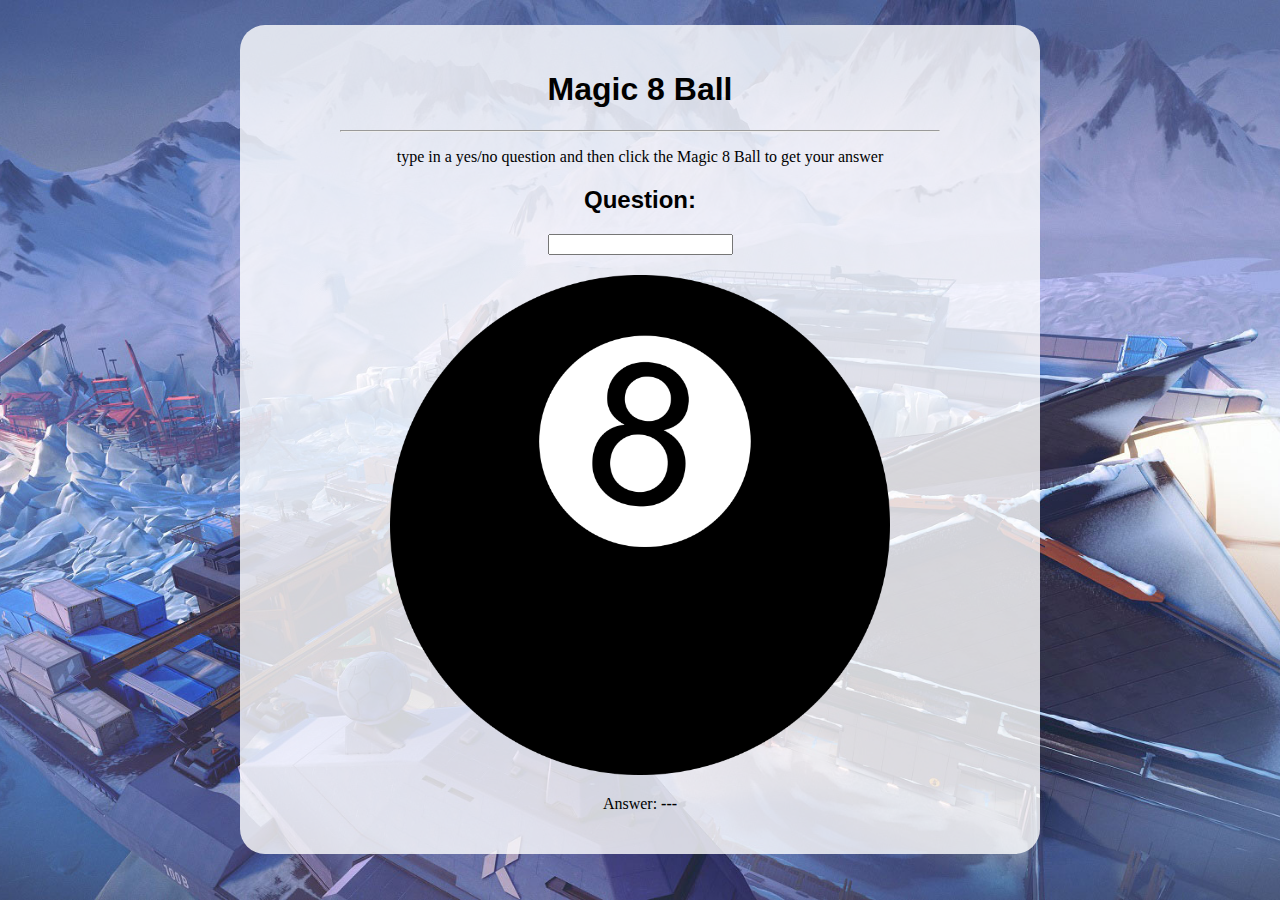
<file: magic 8 ball/index.html>
<!DOCTYPE html>
<html>
  <head>
    <title>Magic 8 Ball</title>

    <link rel="stylesheet" href="style.css" />
    <script defer src="main.js"></script>
  </head>

  <body>
    <h1>Magic 8 Ball</h1>
    <hr />
    <p>
      type in a yes/no question and then click the Magic 8 Ball to get your
      answer
    </p>
    <h2>Question:</h2>
    <input type="text" value="" id="text" />
    <img
      id="8ball"
      class="eightball"
      src="img/768px-8_ball_icon.svg.png"
      alt="magic 8 ball"
      width="500px"
    />
    <p>Answer: <strong id="output">---</strong></p>
  </body>
</html>
</file>
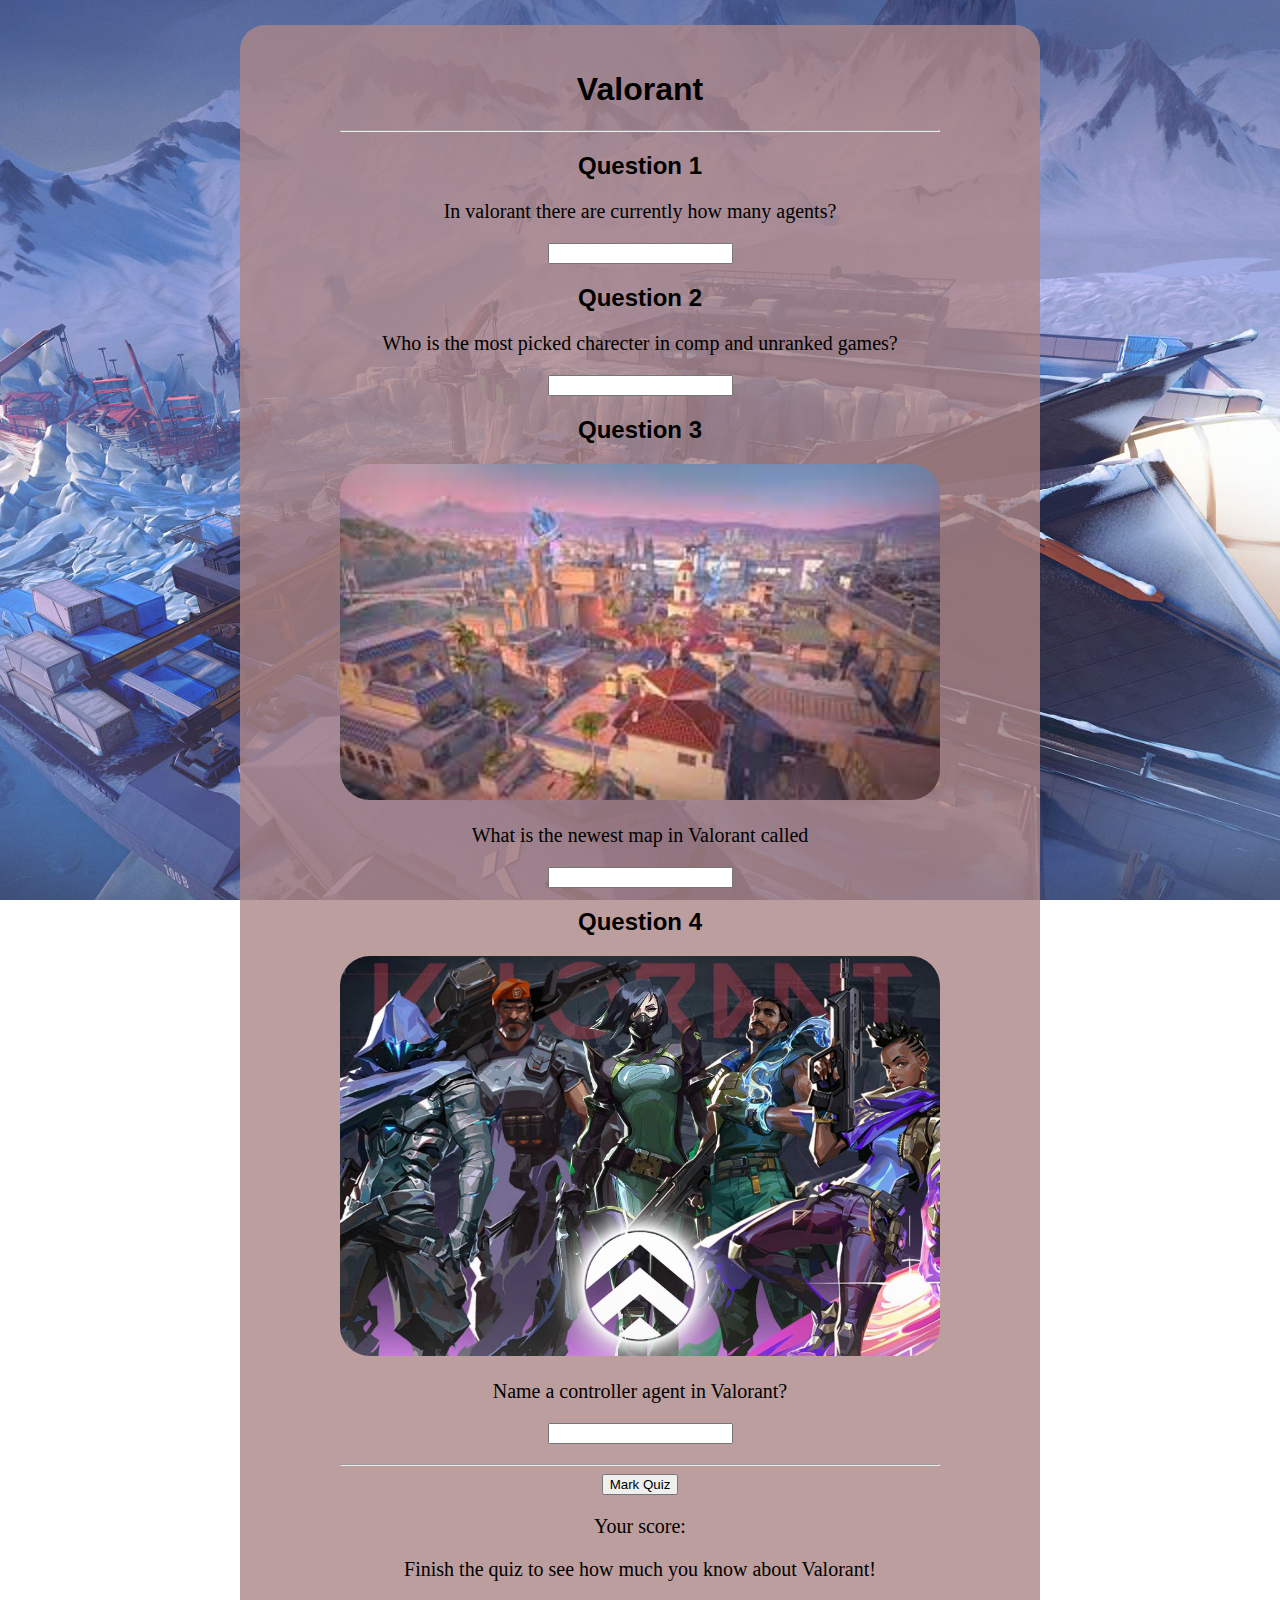
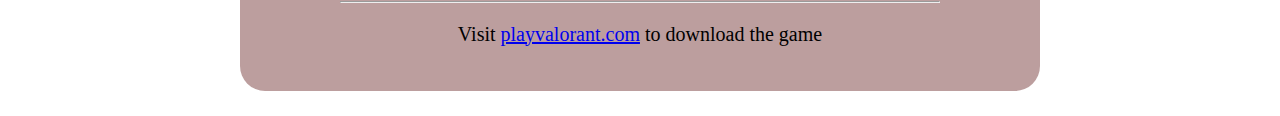
<file: quiz/index.html>
<!DOCTYPE html>
<html>
  <head>
    <title>Valorant Quiz</title>

    <link rel="stylesheet" href="style.css" />
    <script defer src="main.js"></script>
  </head>

  <body>
    <h1>Valorant</h1>
    <hr />
    <h2>Question 1</h2>
    <p>In valorant there are currently how many agents?</p>
    <input type="number" value="" id="howmany" />
    <p id="howmanyc"></p>

    <h2>Question 2</h2>
    <p>Who is the most picked charecter in comp and unranked games?</p>
    <input type="text" value="" id="pick" />
    <p id="pickc"></p>

    <h2>Question 3</h2>
    <img class="img" src="img/download.jfif" alt="New map" width="600px" />
    <p>What is the newest map in Valorant called</p>
    <input type="text" value="" id="sunset" />
    <p id="sunsetc"></p>

    <h2>Question 4</h2>
    <img
      class="img"
      src="img/c2509-16755721828875-1920.avif"
      alt="all contollers"
      width="600px"
    />
    <p>Name a controller agent in Valorant?</p>
    <input type="text" value="" id="controller" />
    <p id="con"></p>
    <hr />
    <button id="btn">Mark Quiz</button>
    <p>Your score: <strong id="percentage"></strong></p>
    <p id="compliment">
      Finish the quiz to see how much you know about Valorant!
    </p>
    <hr />
    <p>
      Visit
      <a href="https://playvalorant.com/en-us/" target="_blank"
        >playvalorant.com</a
      >
      to download the game
    </p>
  </body>
</html>
</file>
<file: magic 8 ball/style.css>
html {
  background: url("img/istockphoto-1461048693-612x612.jpg") no-repeat fixed
    center;
  background-size: cover;
}

body {
  background: rgba(255, 255, 255, 0.8);
  width: 600px;
  padding: 25px 100px;
  margin: 25px auto;
  text-align: center;
  border-radius: 25px;
}

h1,
h2 {
  font-family: Verdana, Geneva, Tahoma, sans-serif;
}

.eightball {
  padding-top: 20px;
}
</file>
<file: quiz/style.css>
html {
  background: url("img/istockphoto-1461048693-612x612.jpg") no-repeat fixed
    center;
  background-size: cover;
}

body {
  background: rgba(171, 134, 134, 0.8);
  width: 600px;
  padding: 25px 100px;
  margin: 25px auto;
  text-align: center;
  border-radius: 25px;
}

.img {
  border-radius: 30px;
}

h1,
h2 {
  font-family: Arial, Helvetica, sans-serif;
}

p {
  font-size: 20px;
}
</file>
